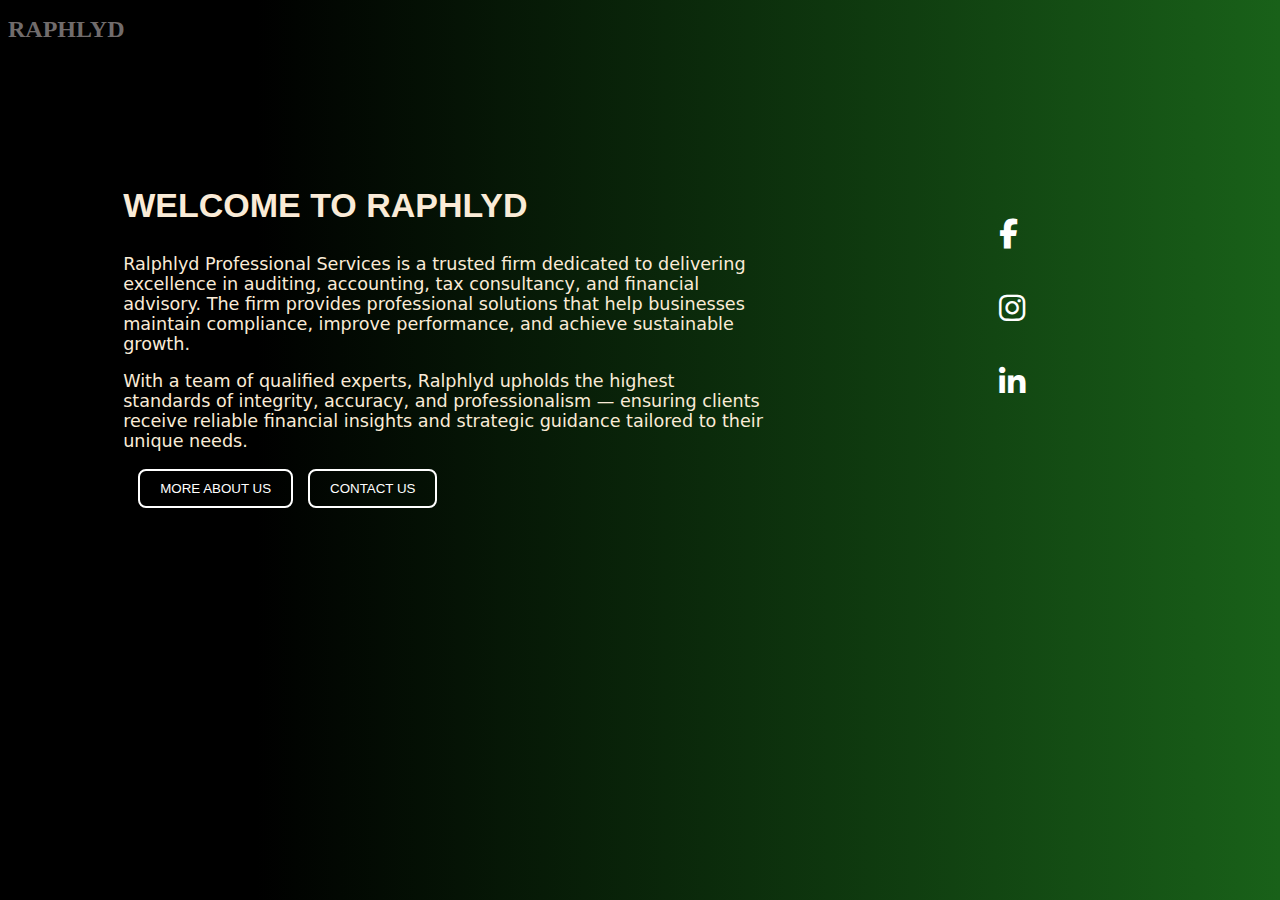
<file: index.html>
<!DOCTYPE html>
<html>
    <head>
        <meta charset="UTF-8">
        <meta name="viewport"
        content="width=device-width,initial-scale=1.0">
        <title>RAPHLYD PROFFESIONAL SERVICE</title>
        <link href="stylesheet/style.css" rel="stylesheet">
        <link
       rel="stylesheet"
        href="https://cdnjs.cloudflare.com/ajax/libs/font-awesome/6.5.0/css/all.min.css"/>
        <link rel="icon" type="image/jpg" href="Ralph PS EDIT copy.jpg">
</head>
      </head>

      <body>
        <heading>
            <div class="logo">
              <h1>RAPHLYD</h1>
            </div> 
        </heading>

        <div class="container">
            <div class="content">
                <h2 class="text-animation">WELCOME TO RAPHLYD<br> <span></span> </h2>
                <P>Ralphlyd Professional Services is a trusted firm dedicated to delivering excellence in auditing, accounting, tax consultancy, and financial advisory. The firm provides professional solutions that help businesses maintain compliance, improve performance, 
                 and achieve sustainable growth.</P>

                 <P>With a team of qualified experts, Ralphlyd upholds the highest standards of integrity, accuracy, and professionalism — ensuring clients receive reliable financial insights and strategic guidance tailored to their unique needs.</P>
        
              <div class="buttun">
               <a href="Aboutpage.html">
                    <button class="about-btn">MORE ABOUT US</button>
                </a>   
                 <a href=" mailto:rprofessionalsinfo@gmail.com">
                    <button class="about-btn">CONTACT US</button>
              </div>       
            </div>
               <div class="social_icons">              
                <a href="https://facebook.com/ rpscorporae" target="_blank"><i class="fab fa-facebook-f"></i></a>
                <a href="https://instagram.com/rpscorporate" target="_blank"><i class="fab fa-instagram"></i></a>
                <a href="https://linkedin.com/in/https://www.linkedin.com/company/raphlyd-professional-services-rps/" target="_blank"><i class="fab fa-linkedin-in"></i></a>     
              </div>
            </div>      
       
    

      </body>
</html>
</file>
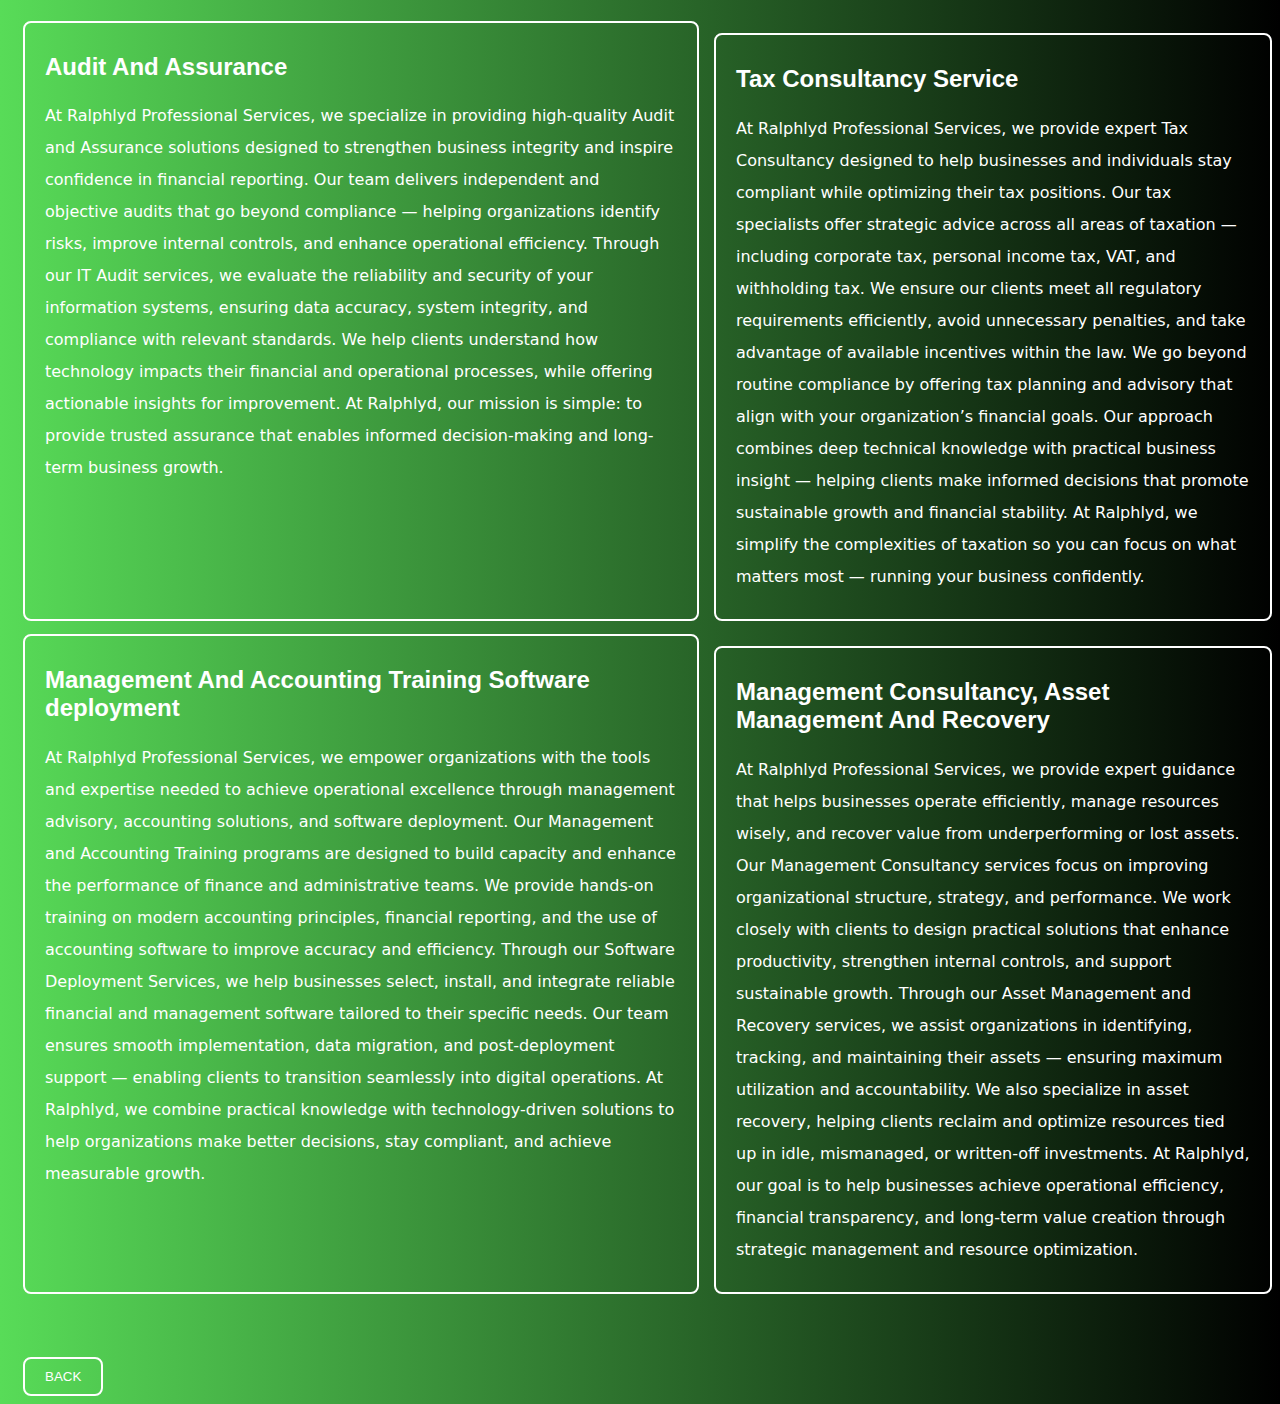
<file: Aboutpage.html>
<!DOCTYPE html>
<html>
    <head>
        <meta charset="UTF-8">
        <meta name="viewport"
        content="width=device-width,initial-scale=1.0">
        <title>RAPHLYD PORTFOLIO</title>
        <link href="stylesheet/about.css" rel="stylesheet">
        <link
       rel="stylesheet"
        href="https://cdnjs.cloudflare.com/ajax/libs/font-awesome/6.5.0/css/all.min.css"/>
        <link rel="icon" type="image/jpg" href="Ralph PS EDIT copy.jpg">
      </head>
</html>
  <body>
    <div class="container">
      <div class="box_one">
        <h2>Audit And Assurance</h2>
        <p>At Ralphlyd Professional Services, we specialize in providing high-quality Audit and Assurance solutions designed to strengthen business integrity and inspire confidence in financial reporting.

Our team delivers independent and objective audits that go beyond compliance — helping organizations identify risks, improve internal controls, and enhance operational efficiency.

Through our IT Audit services, we evaluate the reliability and security of your information systems, ensuring data accuracy, system integrity, and compliance with relevant standards. We help clients understand how technology impacts their financial and operational processes, while offering actionable insights for improvement.

At Ralphlyd, our mission is simple: to provide trusted assurance that enables informed decision-making and long-term business growth.</p>
      </div>
      <div class="box_two">
        <h2>Tax Consultancy Service</h2>
        <p>At Ralphlyd Professional Services, we provide expert Tax Consultancy designed to help businesses and individuals stay compliant while optimizing their tax positions.

Our tax specialists offer strategic advice across all areas of taxation — including corporate tax, personal income tax, VAT, and withholding tax. We ensure our clients meet all regulatory requirements efficiently, avoid unnecessary penalties, and take advantage of available incentives within the law.

We go beyond routine compliance by offering tax planning and advisory that align with your organization’s financial goals. Our approach combines deep technical knowledge with practical business insight — helping clients make informed decisions that promote sustainable growth and financial stability.

At Ralphlyd, we simplify the complexities of taxation so you can focus on what matters most — running your business confidently.</p>

      </div>
    </div>

        <div class="container">
      <div class="box_one">
        <h2>Management And Accounting Training  Software deployment</h2>
        <p>At Ralphlyd Professional Services, we empower organizations with the tools and expertise needed to achieve operational excellence through management advisory, accounting solutions, and software deployment.

Our Management and Accounting Training programs are designed to build capacity and enhance the performance of finance and administrative teams. We provide hands-on training on modern accounting principles, financial reporting, and the use of accounting software to improve accuracy and efficiency.

Through our Software Deployment Services, we help businesses select, install, and integrate reliable financial and management software tailored to their specific needs. Our team ensures smooth implementation, data migration, and post-deployment support — enabling clients to transition seamlessly into digital operations.

At Ralphlyd, we combine practical knowledge with technology-driven solutions to help organizations make better decisions, stay compliant, and achieve measurable growth.</p>
      </div>
      <div class="box_two">
        <h2>Management Consultancy, Asset Management And Recovery</h2>
        <p>At Ralphlyd Professional Services, we provide expert guidance that helps businesses operate efficiently, manage resources wisely, and recover value from underperforming or lost assets.

Our Management Consultancy services focus on improving organizational structure, strategy, and performance. We work closely with clients to design practical solutions that enhance productivity, strengthen internal controls, and support sustainable growth.

Through our Asset Management and Recovery services, we assist organizations in identifying, tracking, and maintaining their assets — ensuring maximum utilization and accountability. We also specialize in asset recovery, helping clients reclaim and optimize resources tied up in idle, mismanaged, or written-off investments.

At Ralphlyd, our goal is to help businesses achieve operational efficiency, financial transparency, and long-term value creation through strategic management and resource optimization.</p>

      </div>
      </div>
      <div class="buttun">
               <a href="index.html">
                    <button class="about-btn">BACK</button>
                </a> 
       </div>         


  </body>
</file>
<file: stylesheet/style.css>
body{
    width:90vw;
    height:90vh;
    background-image:linear-gradient( to right, black 20%, rgb(25, 97, 25) );
    color:antiquewhite;

}

.container{
    margin:10%;
    display:flex ;
    
    
}

h1{
    font-size: 1.5rem;
    color:rgb(113, 108, 108);
}

h2{
    font-size: 2.3rem;
    font-family:Verdana, Geneva, Tahoma, sans-serif;

}
.text-animation {
    font-size: 34px;
    font-weight: 600;
    min-width: 280px;
}

.text-animation span {
    position: relative;
}

.text-animation span::before {
    content: "";
    color: var(--main-color);
    animation: words 20s infinite;
}

.text-animation span::after {
    content: "";
    background: var(--bg-color);
    position: absolute;
    width: calc(100% + 8px);
    height: 100%;
    border-left: 3px solid var(--bg-color);
    right: -8px;
    animation: cursor 0.6s infinite, typing 20s steps(14) infinite;
}

@keyframes cursor {
    to {
        border-left: 2px solid var(--main-color);
    }
}

@keyframes words {
    0%, 
    20% {
        content: "PROFFESIONAL SERVICE";
    }

    21%, 
    40% {
        content: "HERE WE.....";
    }

    41%,
    60% {
        content: "MANAGE ASSETS AND RECOVERY";
    }

    61%,
    80% {
        content: " WE PROVIDE EXPERT TAX CONSULTANCY ";
    }

    81%, 
    100% {
        content: "";
    }
}

@keyframes typing {
    0%,
    10%,
    15%,
    30%,
    35%,
    50%,
    55%,
    70%,
    75%,
    90%,
    95% {
        width: 0;
    }

    5%,
    20%,
    25%,
    40%,
    45%,
    60%,
    65%,
    80%,
    85% {
        width: calc(100% + 5px);
    }

    
    
}



p{
    font-size: 1.1rem;
    max-width:75%;
    font-family: system-ui, -apple-system, BlinkMacSystemFont, 'Segoe UI', Roboto, Oxygen, Ubuntu, Cantarell, 'Open Sans', 'Helvetica Neue', sans-serif;
}

.buttun{
    display: flex;
    text-decoration: none;
   
}

.about-btn {
  background-color: transparent; /* Makes it transparent */
  border: 2px solid #ffffff;     /* White border (you can change color) */
  color: #ffffff;                /* Text color */
  padding: 10px 20px;            /* Size of button */
  border-radius: 8px;            /* Rounded corners */
  cursor: pointer;               /* Pointer on hover */
  transition: 0.3s ease;         /* Smooth hover effect */
  margin-left:15px;

}


.about-btn:hover {
  background-color: rgba(255, 255, 255, 0.2); /* Slightly visible on hover */
}



.social_icons{
 display: flex;
 flex-direction: column;   
}

.social_icons a{
    color: white;
    font-size:30px;
    margin:20px; 
}

 /* Aboutpage section */

 .about{
    background-color: red;
 }


 @media (max-width:1000px){
    p{
    max-width:100%;
 }

 }

  @media (max-width:900px){
   .container{
    display: flex;
    flex-direction: column;
    margin: 5%;
   }

   .social_icons{
 display: flex;
 flex-direction: row;   
}

    p{
    max-width:100%;
 }

  }


  @media (max-width:600px){
    p{
    max-width:100%;
    font-size: 1rem;
    line-height: 2rem;
 }

   .text-animation{
    font-size: 1.5rem;
 }

 .container{
    margin: 4%;
   }


   .buttun{
    display: flex;
    gap:20%;
    
}

.about-btn {

  margin-left:0px;
  margin-top: 6%;
  font-size: 0.7rem;

}


.social_icons a{
    margin-top: 15%;
    font-size: 25px;
   
    
}

.social_icons{
    gap:10%; 
    margin-left: -30%;
}

h1{
    font-size: 1rem;
}


 }
</file>
<file: stylesheet/about.css>
body{
   background-image:linear-gradient( to right ,rgb(88, 220, 88),black );
   color:white;
 }

 .container{
    display: flex;
   
 }

 h2{
    font-size: 1.5rem;
    font-family: 'Segoe UI', Tahoma, Geneva, Verdana, sans-serif;

 }

 p{
    font-family: system-ui, -apple-system, BlinkMacSystemFont, 'Segoe UI', Roboto, Oxygen, Ubuntu, Cantarell, 'Open Sans', 'Helvetica Neue', sans-serif;
    font-size: 1rem;
    line-height: 2rem;
 }

 .box_one{
    border: 1px solid white; 
    gap:50px;
    max-width:50%;
    background-color: transparent; /* Makes it transparent */
    border: 2px solid #ffffff;     /* White border (you can change color) */
    color: #ffffff;                /* Text color */
    padding: 10px 20px;            /* Size of button */
    border-radius: 8px;            /* Rounded corners */
    cursor: pointer;               /* Pointer on hover */
    transition: 0.3s ease;         /* Smooth hover effect */
    margin-left:15px;
    margin-top: 1%;
    transition: transform 0.6s ease;

 }

 .box_one:hover{
    transform :scale (1.1);
    box-shadow:0 30px 50px rgba(0,0,0,0.3);
 }

 .box_two{
    border: 1px solid white;
    width:60%;
    margin-top: 2%;
    background-color: transparent; /* Makes it transparent */
    border: 2px solid #ffffff;     /* White border (you can change color) */
    color: #ffffff;                /* Text color */
    padding: 10px 20px;            /* Size of button */
    border-radius: 8px;            /* Rounded corners */
    cursor: pointer;               /* Pointer on hover */
    transition: 0.3s ease;         /* Smooth hover effect */
    margin-left:15px;
    transition: transform 0.6s ease;

 }

 
 .box_two:hover{
    transform :scale (1.1);
    box-shadow:0 30px 50px rgba(0,0,0,0.3);
 }

.buttun{
    display: flex;
    text-decoration: none;
    margin-top: 5%;
    
   
}

.about-btn {
  background-color: transparent; /* Makes it transparent */
  border: 2px solid #ffffff;     /* White border (you can change color) */
  color: #ffffff;                /* Text color */
  padding: 10px 20px;            /* Size of button */
  border-radius: 8px;            /* Rounded corners */
  cursor: pointer;               /* Pointer on hover */
  transition: 0.3s ease;         /* Smooth hover effect */
  margin-left:15px;
  

}


.about-btn:hover {
  background-color: rgba(255, 255, 255, 0.2); /* Slightly visible on hover */
}


 @media (max-width:900px){
    .container{
    flex-direction: column;
 }
 
 .box_one{
   max-width: 100%;
   padding: 0px 0px; 
    margin-left:5px;

 }

 .box_two{
   width:  100%;
   padding: 0px 0px; 
   margin-left:5px;
 
   

  
 }

 p{
   font-size: 0.9rem;
 }


 h2{
   text-align: center;
 }
 
 }
</file>
